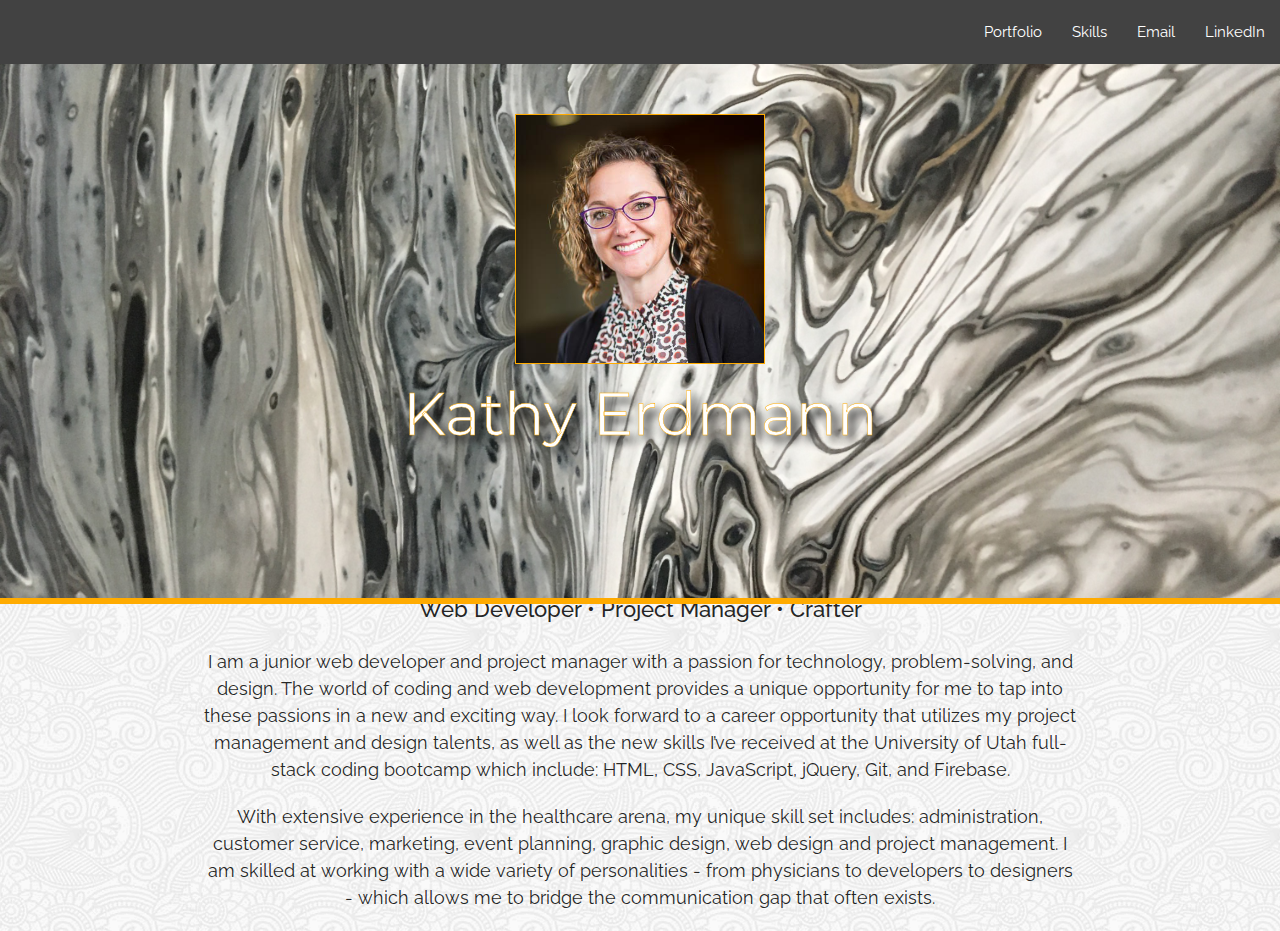
<file: index.html>
<!DOCTYPE html>
<html lang="en">

<head>
  <meta charset="UTF-8">
  <meta http-equiv="X-UA-Compatible" content="ie=edge">
  <title>Kathy Erdmann Portfolio</title>
  <link href="https://fonts.googleapis.com/css?family=Raleway" rel="stylesheet">
  <link href="https://fonts.googleapis.com/css?family=Exo:900|Montserrat:900|Spicy+Rice" rel="stylesheet">
  <link rel="stylesheet" href="https://cdnjs.cloudflare.com/ajax/libs/font-awesome/4.7.0/css/font-awesome.min.css">
  <link rel="stylesheet" href="https://use.fontawesome.com/releases/v5.3.1/css/all.css" integrity="sha384-mzrmE5qonljUremFsqc01SB46JvROS7bZs3IO2EmfFsd15uHvIt+Y8vEf7N7fWAU"
    crossorigin="anonymous">
  <link href="https://fonts.googleapis.com/css?family=Raleway:900" rel="stylesheet">
  <link href="https://fonts.googleapis.com/icon?family=Material+Icons" rel="stylesheet">
  <link rel="stylesheet" href="https://cdnjs.cloudflare.com/ajax/libs/materialize/1.0.0/css/materialize.min.css">
  <meta name="viewport" content="width=device-width, initial-scale=1.0">
  <link rel="stylesheet" href="./Assets/CSS/style.css">

</head>

<body>

  <nav>
    <div class="nav-wrapper grey darken-3">
      <a href="#!" class="brand-logo"></a>
      <a href="#" data-target="mobile-demo" class="sidenav-trigger"><i class="material-icons">menu</i></a>
      <ul class="right hide-on-med-and-down">
        <li><a href="./Portfolio.html">Portfolio</a></li>
        <li><a href="./Skills.html">Skills</a></li>
        <li><a href="mailto:erdmann1989@comcast.net">Email</a></li>
        <li><a href="https://linkedin.com/in/kathy-erdmann">LinkedIn</a></li>
      </ul>
    </div>
  </nav>

  <ul class="sidenav" id="mobile-demo">
    <li><a href="./Portfolio.html">Portfolio</a></li>
    <li><a href="./Skills.html">Skills</a></li>
    <li><a href="mailto:erdmann1989@comcast.net">Email</a></li>
    <li><a href="https://linkedin.com/in/kathy-erdmann">LinkedIn</a></li>
  </ul>

  <div>
    <div class="hero">
      <div class= "container photo">
        <div>
          <img src="./Assets/Images/Kathy_Headshot_Web.jpg" class="headshot">
          <h1 class="hero-text">Kathy Erdmann</h1>
        </div>
     </div>
    </div>
  </div>
  <br>
  
<div class="container projects">
  <div class="row">
    <div class="col l12 center">
        <h2 class="text-center">About Me</h2>

        <p class="text-center me"><strong> Web Developer &#8226 Project Manager &#8226 Crafter </strong></p>

        <p class="text-center about">I am a junior web developer and project manager with a passion for technology,
          problem-solving, and design. The world of coding and web development provides a unique opportunity for me to
          tap into these passions in a new and exciting way. I look forward to a career opportunity that utilizes my
          project management and design talents, as well as the new skills I’ve received at the University of Utah
          full-stack coding bootcamp which include: HTML, CSS, JavaScript, jQuery, Git, and Firebase. </p>
        <p class="text-center about">With extensive experience in the healthcare arena, my unique skill set includes:
          administration, customer service, marketing, event planning, graphic design, web design and project
          management. I am skilled at working with a wide variety of personalities - from physicians to developers to
          designers - which allows me to bridge the communication gap that often exists.
        </p>
      </div>
  </div>
</div>


  <script src="https://code.jquery.com/jquery-3.2.1.slim.min.js" integrity="sha384-KJ3o2DKtIkvYIK3UENzmM7KCkRr/rE9/Qpg6aAZGJwFDMVNA/GpGFF93hXpG5KkN"
    crossorigin="anonymous"></script>
  <script src="https://cdnjs.cloudflare.com/ajax/libs/materialize/1.0.0/js/materialize.min.js"></script>
  <script src="./Assets/Javascript/app.js"></script>

</body>

</html>
</file>
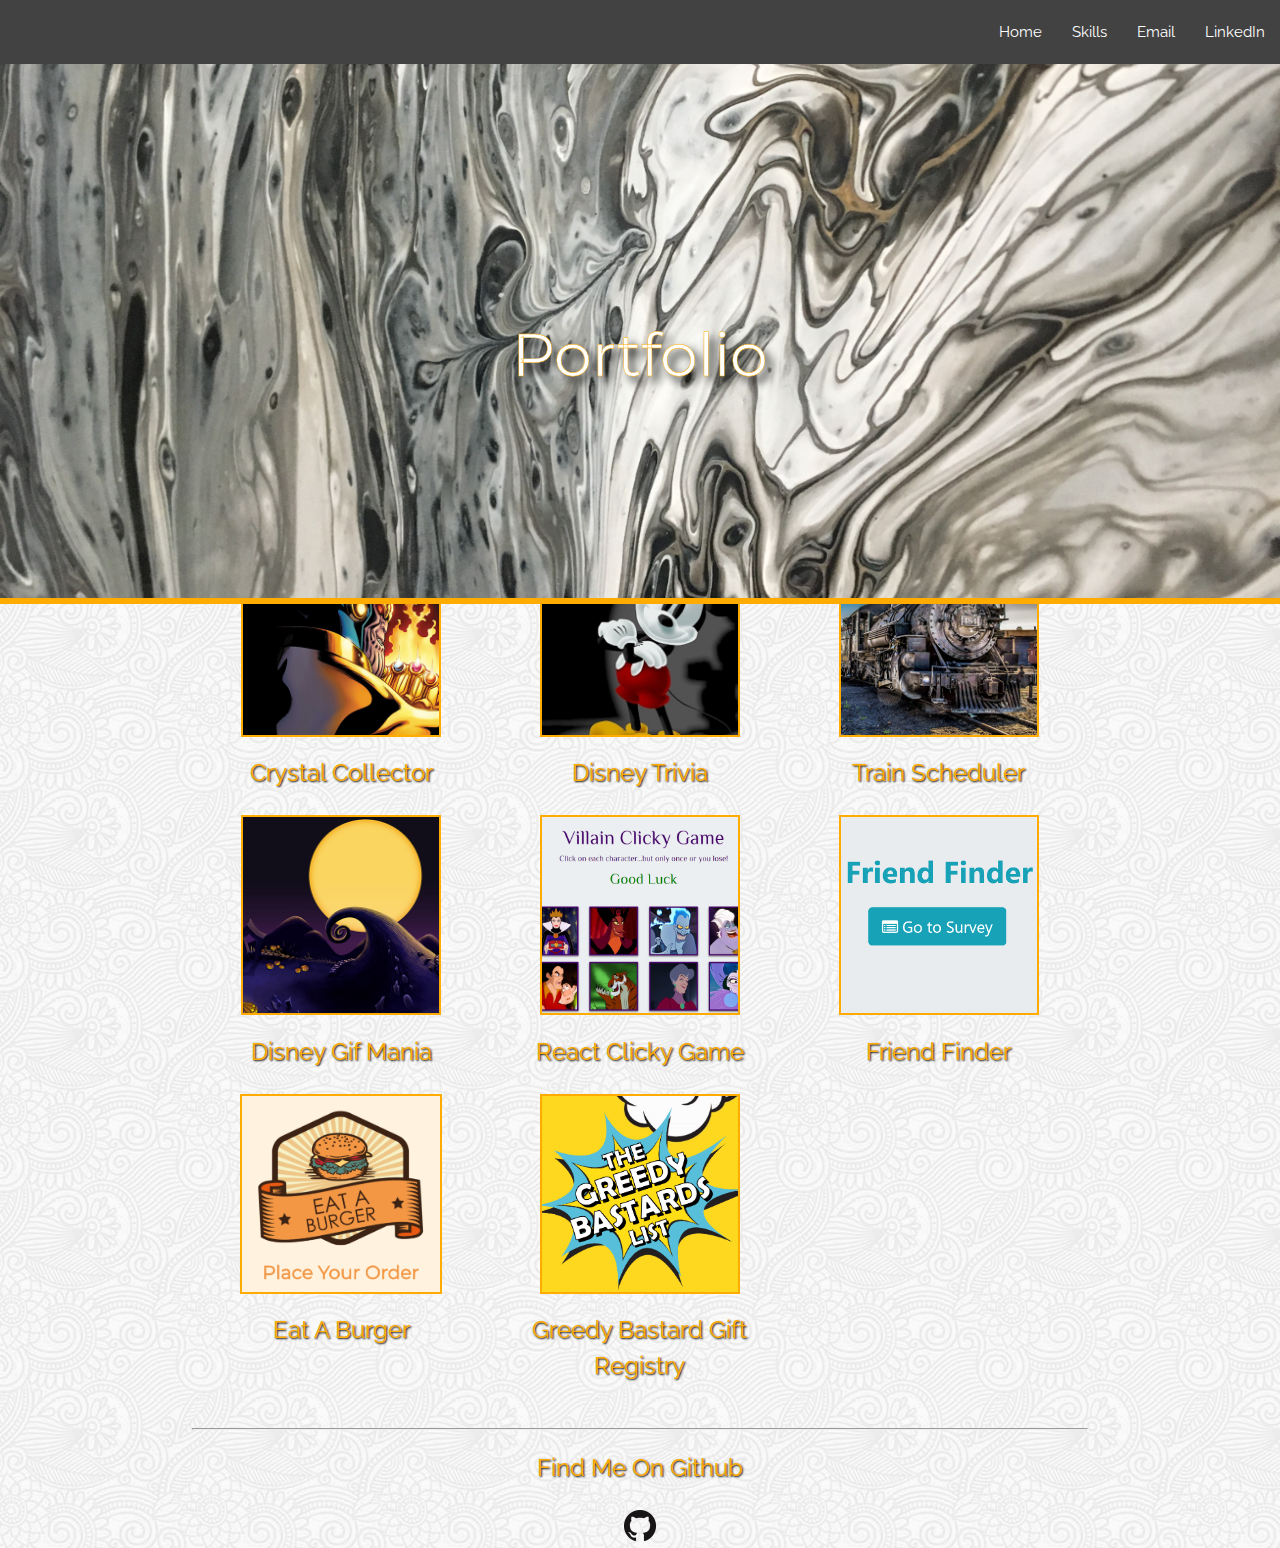
<file: Portfolio.html>
<!DOCTYPE html>
<html lang="en">

<head>
    <meta charset="UTF-8">
    <meta http-equiv="X-UA-Compatible" content="ie=edge">
    <title>Kathy Erdmann Portfolio</title>
    <link href="https://fonts.googleapis.com/css?family=Raleway" rel="stylesheet">
    <link href="https://fonts.googleapis.com/css?family=Exo:900|Montserrat:900|Spicy+Rice" rel="stylesheet">
    <link rel="stylesheet" href="https://cdnjs.cloudflare.com/ajax/libs/font-awesome/4.7.0/css/font-awesome.min.css">
    <link rel="stylesheet" href="https://use.fontawesome.com/releases/v5.3.1/css/all.css" integrity="sha384-mzrmE5qonljUremFsqc01SB46JvROS7bZs3IO2EmfFsd15uHvIt+Y8vEf7N7fWAU"
        crossorigin="anonymous">
    <link href="https://fonts.googleapis.com/css?family=Raleway:900" rel="stylesheet">
    <link href="https://fonts.googleapis.com/icon?family=Material+Icons" rel="stylesheet">
    <link rel="stylesheet" href="https://cdnjs.cloudflare.com/ajax/libs/materialize/1.0.0/css/materialize.min.css">
    <meta name="viewport" content="width=device-width, initial-scale=1.0">
    <link rel="stylesheet" href="./Assets/CSS/style.css">

</head>

<body>

    <nav>
        <div class="nav-wrapper grey darken-3">
            <a href="#!" class="brand-logo"></a>
            <a href="#" data-target="mobile-demo" class="sidenav-trigger"><i class="material-icons">menu</i></a>
            <ul class="right hide-on-med-and-down">
                <li><a href="./index.html">Home</a></li>
                <li><a href="./Skills.html">Skills</a></li>
                <li><a href="mailto:erdmann1989@comcast.net">Email</a></li>
                <li><a href="https://linkedin.com/in/kathy-erdmann">LinkedIn</a></li>
            </ul>
        </div>
    </nav>

    <ul class="sidenav" id="mobile-demo">
        <li><a href="./index.html">Home</a></li>
        <li><a href="./Skills.html">Skills</a></li>
        <li><a href="mailto:erdmann1989@comcast.net">Email</a></li>
        <li><a href="https://linkedin.com/in/kathy-erdmann">LinkedIn</a></li>
    </ul>

    <div class="hero2">
        <div class="container">
            <div class="heroPortText">
                <br><br><br><br>
                <h1 class="port">Portfolio</h1>
            </div>
        </div>
    </div>
    <br>
    <div class="container" id="projects">
        <div class="row center-align">
            <div class="col l4 m6 s12 center-align">
                <a href="https://kerdmann1989.github.io/unit-4-game/">
                    <img src="./Assets/Images/thanos_square.jpg" alt="Thanos Image" class="projectImage"></a>
                <p class="projectTitle center-align">Crystal Collector</p>
                </a>
            </div>
            <div class="col l4 m6 s12">
                <a href="https://kerdmann1989.github.io/Trivia-Game/">
                    <img src="./Assets/Images/mickey_square.jpg" alt="Mickey Mouse" class="projectImage"></a>
                <p class="projectTitle center-align">Disney Trivia</p>
                </a>
            </div>
            <div class="col l4 m6 s12">
                <a href="https://kerdmann1989.github.io/Train-Activity">
                    <img src="./Assets/Images/SteamTrain_square.jpg" alt="Steam Train Image" class="projectImage"></a>
                <p class="projectTitle center-align">Train Scheduler</p>
                </a>
            </div>

            <br>
            <div class="col l4 m6 s12">
                <a href="https://kerdmann1989.github.io/Giphy-API"><img src="./Assets/Images/GifSquare.jpg" alt="Nightmare Before Christmas Background"
                        alt="Nightmare Before Christmas Images" class="projectImage"></a>
                <p class="projectTitle text-center">Disney Gif Mania</p>
                </a>
            </div>
            <div class="col l4 m6 s12">
                <a href="https://desolate-eyrie-92270.herokuapp.com/"><img src="./Assets/Images/villainClicky.png"
                        alt="Villain Clicky Game Screenshot" class="projectImage"></a>
                <p class="projectTitle text-center">React Clicky Game</p>
                </a>
            </div>
            <div class="col l4 m6 s12">
                <a href="https://peaceful-stream-91990.herokuapp.com/"><img src="./Assets/Images/friendfinder.png" alt="Friend Finder App Screenshot"
                        class="projectImage"></a>
                <p class="projectTitle text-center">Friend Finder</p>
                </a>
            </div>
            <div class="col l4 m6 s12">
                <a href="https://desolate-sands-99860.herokuapp.com/"><img src="./Assets/Images/EatABurger.PNG" alt="Eat a Burger Screen Shot"
                        alt="Eat A Burger App Screenshot" class="projectImage"></a>
                <p class="projectTitle text-center">Eat A Burger</p>
                </a>
            </div>
            <div class="col l4 m6 s12">
                <a href="https://greedy-bastards.herokuapp.com/"><img src="./Assets/Images/Greedy.PNG" alt="Gift Registry Logo"
                        alt="Greedy Bastard App Screenshot" class="projectImage"></a>
                <p class="projectTitle text-center">Greedy Bastard Gift Registry</p>
                </a>
            </div>
        </div>
        <hr>
        <div class="row center-align">
            <div class="col s12 text-center">
                <div>
                    <p class="projectTitle text-center">Find Me On Github</p>
                    <a href="https://github.com/kerdmann1989"><img src="./Assets/Images/GitHub-Mark-32px.png" alt="github icon"></a>
                </div>
            </div>
        </div>
    </div>

    <script src="https://code.jquery.com/jquery-3.2.1.slim.min.js" integrity="sha384-KJ3o2DKtIkvYIK3UENzmM7KCkRr/rE9/Qpg6aAZGJwFDMVNA/GpGFF93hXpG5KkN"
        crossorigin="anonymous"></script>
    <script src="https://cdnjs.cloudflare.com/ajax/libs/materialize/1.0.0/js/materialize.min.js"></script>
    <script src="./Assets/Javascript/app.js"></script>


</body>

</html>
</file>
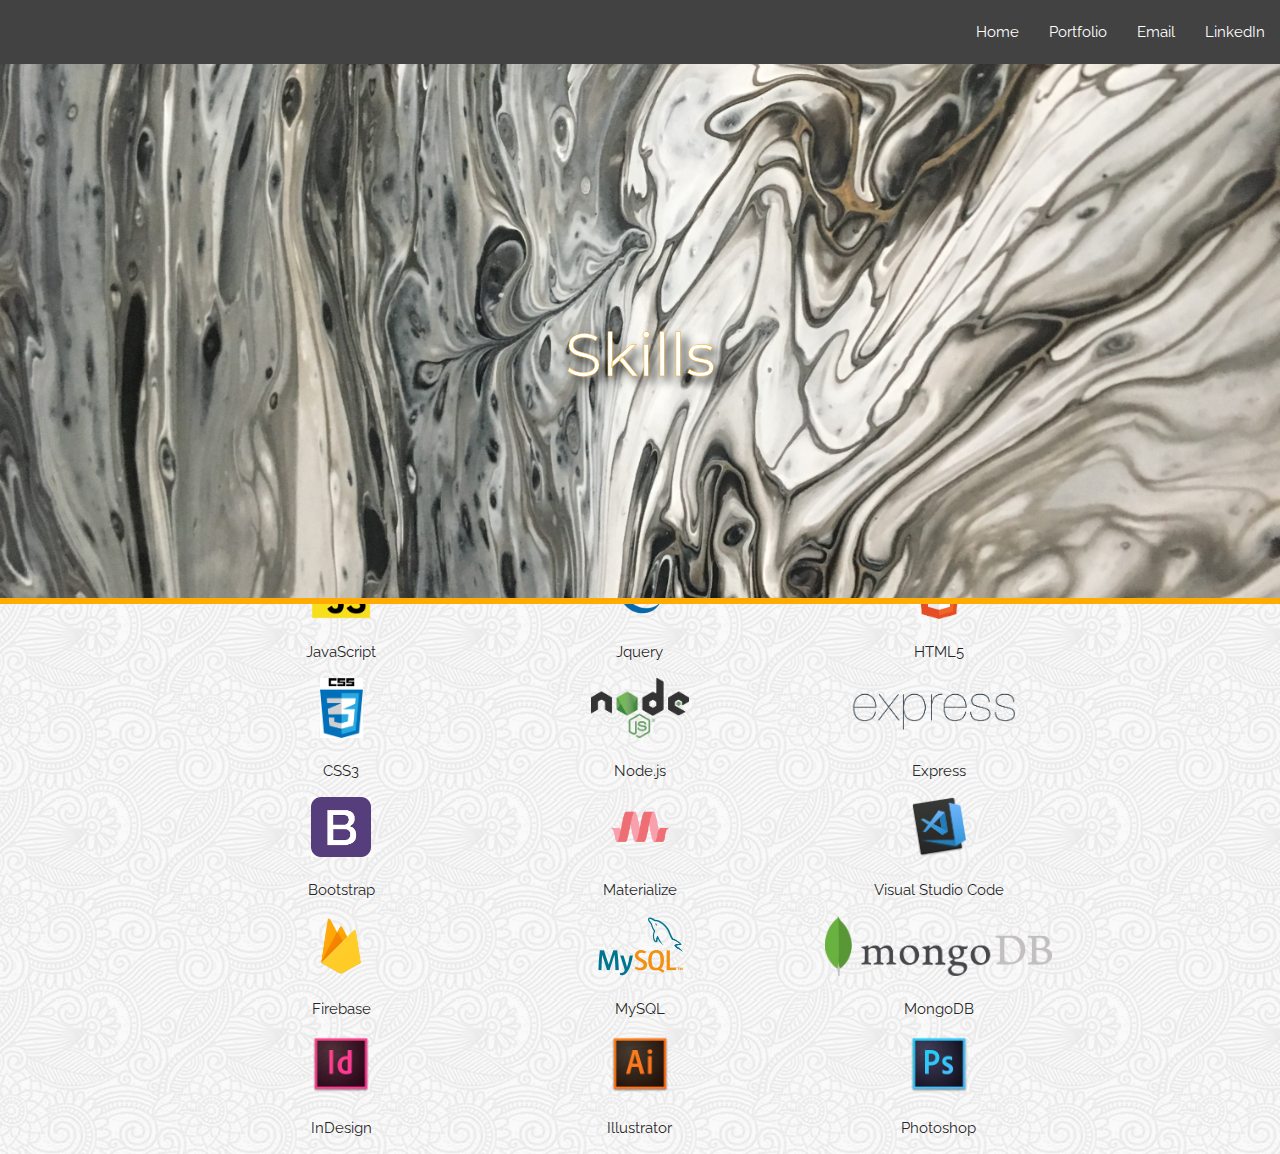
<file: Skills.html>
<!DOCTYPE html>
<html lang="en">

<head>
    <meta charset="UTF-8">
    <meta http-equiv="X-UA-Compatible" content="ie=edge">
    <title>Kathy Erdmann Portfolio</title>
    <link href="https://fonts.googleapis.com/css?family=Raleway" rel="stylesheet">
    <link href="https://fonts.googleapis.com/css?family=Exo:900|Montserrat:900|Spicy+Rice" rel="stylesheet">
    <link rel="stylesheet" href="https://cdnjs.cloudflare.com/ajax/libs/font-awesome/4.7.0/css/font-awesome.min.css">
    <link rel="stylesheet" href="https://use.fontawesome.com/releases/v5.3.1/css/all.css" integrity="sha384-mzrmE5qonljUremFsqc01SB46JvROS7bZs3IO2EmfFsd15uHvIt+Y8vEf7N7fWAU"
        crossorigin="anonymous">
    <link href="https://fonts.googleapis.com/css?family=Raleway:900" rel="stylesheet">
    <link href="https://fonts.googleapis.com/icon?family=Material+Icons" rel="stylesheet">
    <link rel="stylesheet" href="https://cdnjs.cloudflare.com/ajax/libs/materialize/1.0.0/css/materialize.min.css">
    <link rel="stylesheet" href="./Assets/CSS/style.css">
    <meta name="viewport" content="width=device-width, initial-scale=1.0">
</head>

<body>

    <nav>
        <div class="nav-wrapper grey darken-3">
            <a href="#!" class="brand-logo"></a>
            <a href="#" data-target="mobile-demo" class="sidenav-trigger"><i class="material-icons">menu</i></a>
            <ul class="right hide-on-med-and-down">
                    <li><a href="./index.html">Home</a></li>
                    <li><a href="./Portfolio.html">Portfolio</a></li>
                <li><a href="mailto:erdmann1989@comcast.net">Email</a></li>
                <li><a href="https://linkedin.com/in/kathy-erdmann">LinkedIn</a></li>
            </ul>
        </div>
    </nav>

    <ul class="sidenav" id="mobile-demo">
        <li><a href="./index.html">Home</a></li>
        <li><a href="./Portfolio.html">Portfolio</a></li>
        <li><a href="mailto:erdmann1989@comcast.net">Email</a></li>
        <li><a href="https://linkedin.com/in/kathy-erdmann">LinkedIn</a></li>
    </ul>

    <div class="hero2">
        <div class="container">
            <div class="heroPortText">
                <br><br><br><br>
                <h1 class="port">Skills</h1>
            </div>
        </div>
    </div>
    <br>
    <br>
    <div class="container" id="skill">
        <div class="row">
            <div class="col s6 m4 center">
                <img src="./Assets/Images/js.png" class="skills" alt="Javascript logo">
                <p class="text-center">JavaScript</p>
            </div>
       
            <div class="col s6 m4 center">
                <img src="./Assets/Images/jquery.png" class="skills" alt="Jquery logo">
                <p class="text-center">Jquery</p>
            </div>

            <div class="col s6 m4 center">
                <img src="./Assets/Images/html.png" class="skills" alt="Html logo">
                <p class="text-center">HTML5</p>
            </div>
            <div class="col s6 m4 center">
                <img src="./Assets/Images/css3.png" class="skills" alt="Css logo">
                <p class="text-center">CSS3</p>
            </div>
            <div class="col s6 m4 center">
                <img src="./Assets/Images/node.png" class="skills" alt="Node logo">
                <p class="text-center">Node.js</p>
            </div>
            <div class="col s6 m4 center">
                <img src="./Assets/Images/express.png" class="skills" alt="Express logo">
                <p class="text-center">Express</p>
            </div>
             <div class="col s6 m4 center">
                <img src="./Assets/Images/bootstrap.png" class="skills" alt="Bootstrap logo">
                <p class="text-center">Bootstrap</p>
            </div>
            <div class="col s6 m4 center">
                <img src="./Assets/Images/materialize.png" class="skills" alt="Materialize logo">
                <p class="text-center">Materialize</p>
            </div>
            <div class="col s6 m4 center">
                <img src="./Assets/Images/vsc.png" class="skills" alt="visualCode logo">
                <p class="text-center">Visual Studio Code</p>
            </div>
            <div class="col s6 m4 center">
                <img src="./Assets/Images/firebase-icon.png" class="skills" alt="Firebase logo">
                <p class="text-center">Firebase</p>
            </div>
            <div class="col s6 m4 center">
                <img src="./Assets/Images/mysql.png" class="skills" alt="MySql logo">
                <p class="text-center">MySQL</p>
            </div>
            <div class="col s6 m4 center">
                <img src="./Assets/Images/mongo.png" class="skills" alt="Mongo logo">
                <p class="text-center">MongoDB</p>
            </div>
            <div class="col s6 m4 center">
                <img src="./Assets/Images/indesign-128x128.png" class="skills" alt="InDesign logo">
                <p class="text-center">InDesign</p>
            </div>
            <div class="col s6 m4 center">
                <img src="./Assets/Images/illustrator.png" class="skills" alt="Illustrator logo">
                <p class="text-center">Illustrator</p>

            </div>
            <div class="col s6 m4 center skills">
                <img src="./Assets/Images/photoshop.png" class="skills" alt="Photoshop logo">
                <p class="text-center">Photoshop</p>
            </div>
        </div>
    </div>

    <script src="https://code.jquery.com/jquery-3.2.1.slim.min.js" integrity="sha384-KJ3o2DKtIkvYIK3UENzmM7KCkRr/rE9/Qpg6aAZGJwFDMVNA/GpGFF93hXpG5KkN"
        crossorigin="anonymous"></script>
        <script src="https://cdnjs.cloudflare.com/ajax/libs/materialize/1.0.0/js/materialize.min.js"></script>

    <!-- <script src="https://maxcdn.bootstrapcdn.com/bootstrap/4.0.0-beta/js/bootstrap.min.js" integrity="sha384-h0AbiXch4ZDo7tp9hKZ4TsHbi047NrKGLO3SEJAg45jXxnGIfYzk4Si90RDIqNm1"
        crossorigin="anonymous"></script> -->


    <script src="./Assets/Javascript/app.js"></script>


</body>

</html>
</file>
<file: Assets/CSS/style.css>
body, html {
  font-family: 'Raleway', sans-serif;
  height: 100%;
  margin: 0;
}

body {
  background-image: url("../Images/full-bloom.png")
 }

h1 {
  color: white;
  font-family: 'Montserrat', sans-serif;
  font-size: 60px;
  text-shadow:6px 6px 10px black;
  -webkit-text-stroke-width: .4px;
  -webkit-text-stroke-color: #ffab00;
}

h2{
font-size: 44px;
color: #ffab00;
text-shadow:2px 2px 4px black;
}

h3 {
  color: #ffab00;
  text-shadow:1px 1px 2px black;
}

/* CLASSES */

.about {
  font-size: 18px;
  margin-bottom: 20px;
}

.contactMe {
  display: none;
}

.container {
  margin-top: 50px;
}

.headshot {
  border: solid 1px #ffab00;
  display: block;
  margin-top: 40px;
  margin-left: auto;
  margin-right: auto;
  width: 250px;
}

.hero {
  background-image: url("../Images/IMG_3404.JPG");
  background-position: center;
  background-repeat: no-repeat;
  background-size: cover;
  height:60%;
  position: absolute;
  width: 100%;
  border-bottom: 6px solid #ffab00;
}

.hero2 {
  background-image: url("../Images/IMG_3404.JPG");
  background-position: center;
  background-repeat: no-repeat;
  background-size: cover;
  height:60%;
  position: absolute;
  width: 100%;
  border-bottom: 6px solid #ffab00;
}

.hero-text {
  /* color: black; */
  left: 50%;
  position: relative;
  text-align: center;
  margin-top: 50px;
  transform: translate(-50%, -50%);
}

.heroPortText {
  left: 50%;
   position: relative;
   text-align: center;
   margin-top: 225px;
   transform: translate(-50%, -50%);
  }

.me {
  font-size: 22px;
}

.photo {
  margin-bottom: 160px;
}

.projectTitle {
  font-size: 24px;
  margin-top: 12px;
  color: #ffab00;
  text-shadow:1px 1px 2px black;
  margin-left: auto;
  margin-right: auto;
}

.projects {
  margin-top: 400px
}

.skills {
  height: 60px;
}

.projectImage {
  height: 200px;
  margin-left: auto;
  margin-right: auto;
  border: solid 2px #ffab00;
}

/* ID'S */

#projects {
  margin-top: 450px;
}

#quote {
  background-color: lightgrey;
}

#skill {
  margin-top: 450px;
}

@media (max-width: 1000px) {
  .hero2 {height: 60%;}
  .heroPortText {margin-top: 225px;}
  .projects {margin-top: 400px;}
  
}

@media (max-width: 650px) {
  .hero-text {font-size: 52px;
    margin-top: 85px;}
    .headshot {width: 250px;
  margin-top: 20px;}
  .hero-image2 {height: 200px;}
  .hero2 {height: 60%;}
  .hero-image {padding-top: 80px;}
  .skills {height: 60px;}
  .photo {height: 200px;}
  #projects {margin-top: 200px;}
}


@media (max-width: 649px) {
 
  .headshot {width: 240px;}
  .hero-text {font-size: 48px; margin-top: 50px;}
  .projects {margin-top: 375px;}
  #skill {margin-top: 400px;}
  #projects {margin-top: 400px;}

}


/* if greater than or equal to 300 */
@media (max-width: 414px) {
  .smallPic {display: none;}
  .smallPicText {display: none;}
  .hero-image2 {height: 300px;}
  .hero2 {height: 60%;}
  .headshot {width: 200px;}
  .hero-text {font-size: 42px;}
  .hero {height: 65%;}
}



  /* if device is 719 or less */
</file>
